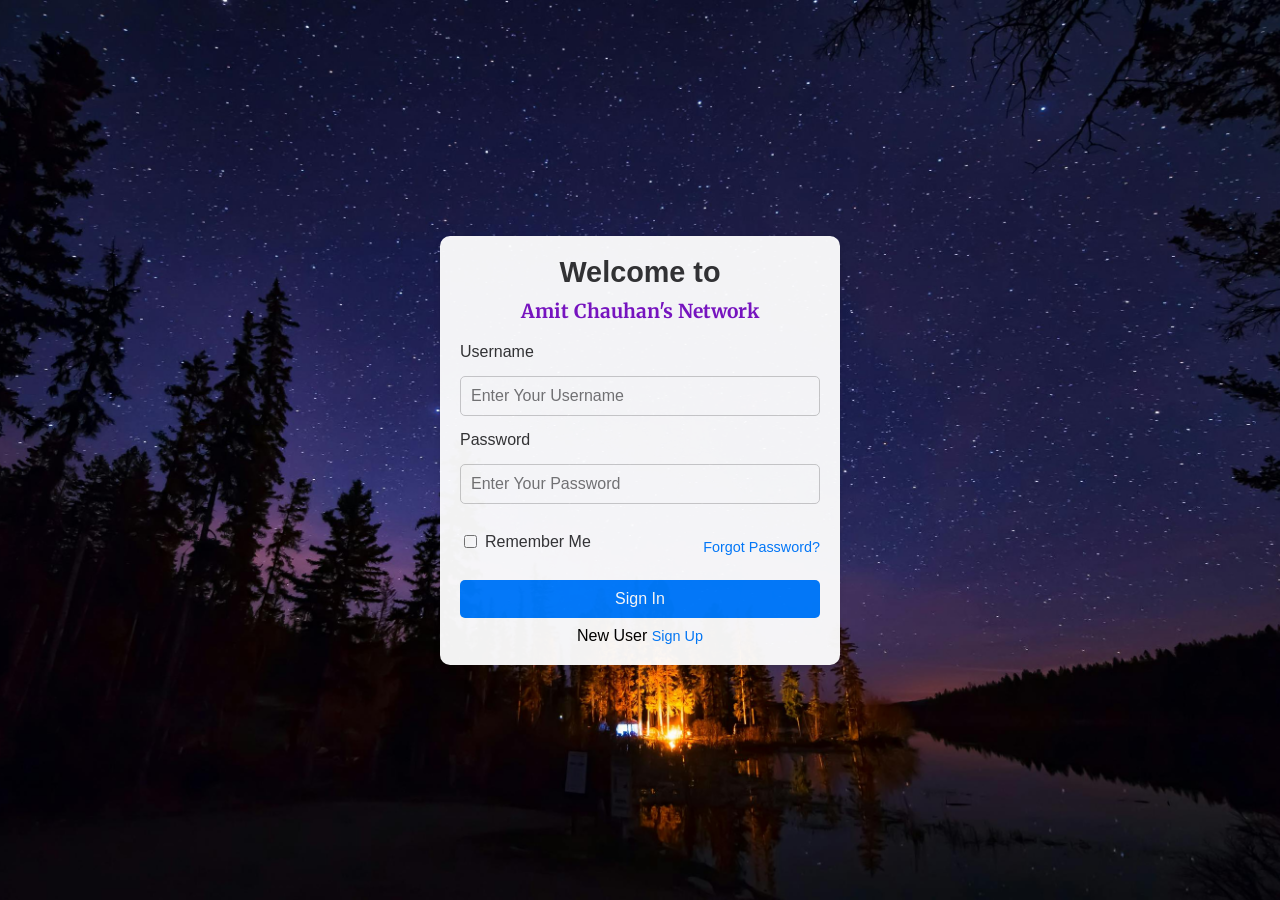
<file: index.html>
<!DOCTYPE html>
<html lang="en">

<head>
    <meta charset="UTF-8">
    <meta name="viewport" content="width=device-width, initial-scale=1.0">
    <link rel="stylesheet" href="style.css">
    <link rel="shortcut icon" href="favicon.ico.png" type="image/x-icon">
    <link rel="preconnect" href="https://fonts.googleapis.com">
<link rel="preconnect" href="https://fonts.gstatic.com" crossorigin>
<link href="https://fonts.googleapis.com/css2?family=Cinzel+Decorative:wght@400;700;900&family=Merriweather:ital,opsz,wght@0,18..144,300..900;1,18..144,300..900&display=swap" rel="stylesheet">
    <title>Sign In</title>
</head>

<body>
    <div class="heading">
        <h2>Welcome to</h2>
        <h3>Amit Chauhan's Network</h3>

        <div class="input-field">
            <div class="input">
                <label for="username">Username</label>
                <input type="text" id="username" placeholder="Enter Your Username" required>

                <label for="password">Password</label>
                <input type="password" id="password" placeholder="Enter Your Password" required>

                <div class="remember-forgot">
                    <label>
                        <input type="checkbox" id="remember-me"> Remember Me
                    </label>
                    <a href="forgot-password.html" id="forgot-password">Forgot Password?</a>
                </div>

                <button type="submit">Sign In</button>
            </div>

            <label for="signup">New User</label>
            <a id="signup" href="signup.html">Sign Up</a>
        </div>
    </div>

    <script src="script.js"></script>
</body>

</html>
</file>
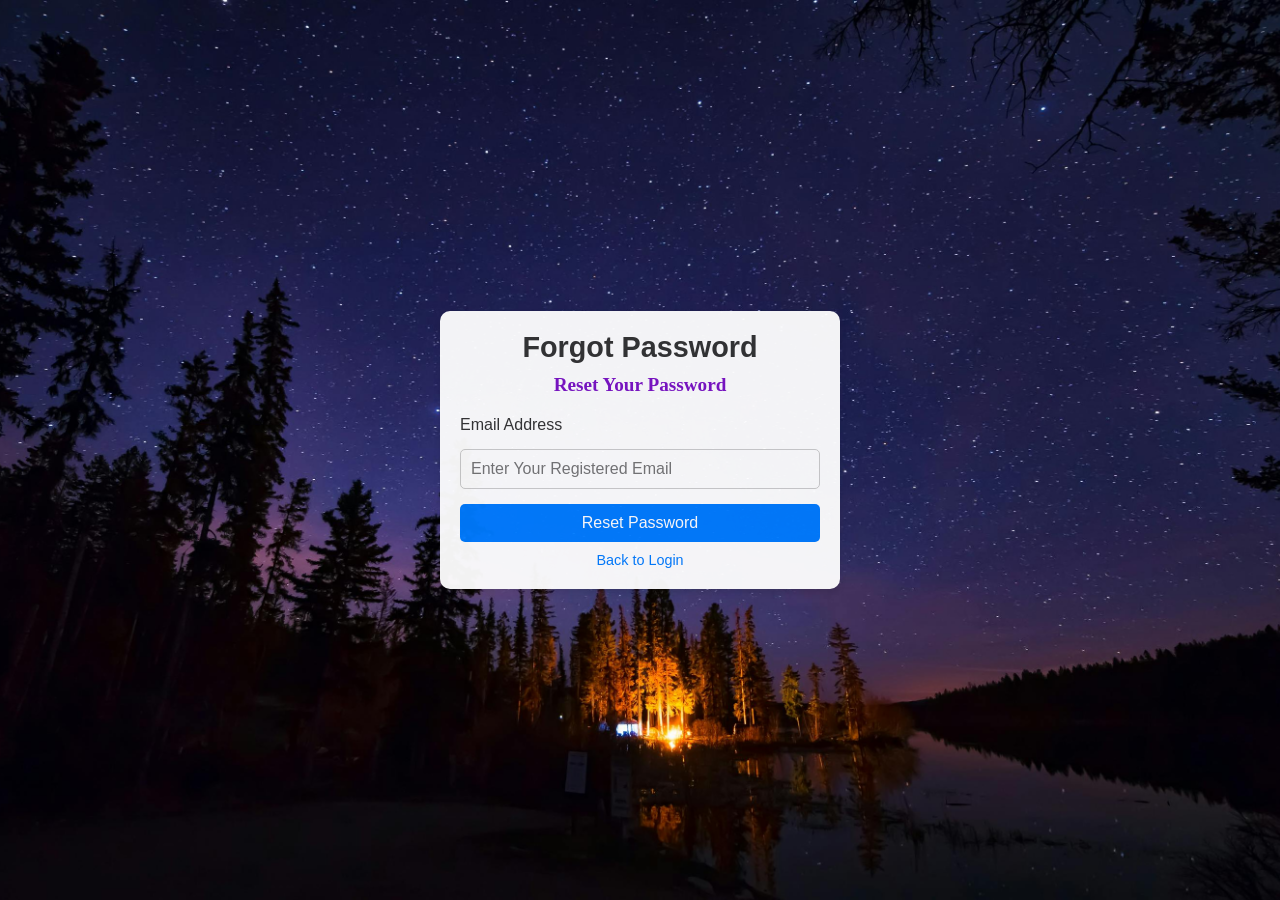
<file: forgot-password.html>
<!DOCTYPE html>
<html lang="en">

<head>
    <meta charset="UTF-8">
    <meta name="viewport" content="width=device-width, initial-scale=1.0">
    <link rel="stylesheet" href="style.css">
    <link rel="shortcut icon" href="favicon.ico.png" type="image/x-icon">
    <title>Forgot Password</title>
</head>

<body>
    <div class="heading">
        <h2>Forgot Password</h2>
        <h3>Reset Your Password</h3>

        <div class="input-field">
            <div class="input">
                <label for="email">Email Address</label>
                <input type="email" id="email" placeholder="Enter Your Registered Email" required>

                <button type="submit" id="reset-password">Reset Password</button>
            </div>

            <a href="index.html" id="back-to-login">Back to Login</a>
        </div>
    </div>

    <script>
        document.getElementById('reset-password').addEventListener('click', (event) => {
            event.preventDefault();
            const email = document.getElementById('email').value;

            if (email) {
                alert(`A password reset link has been sent to ${email}`);
            } else {
                alert('Please enter your registered email address.');
            }
        });
    </script>
</body>

</html>
</file>
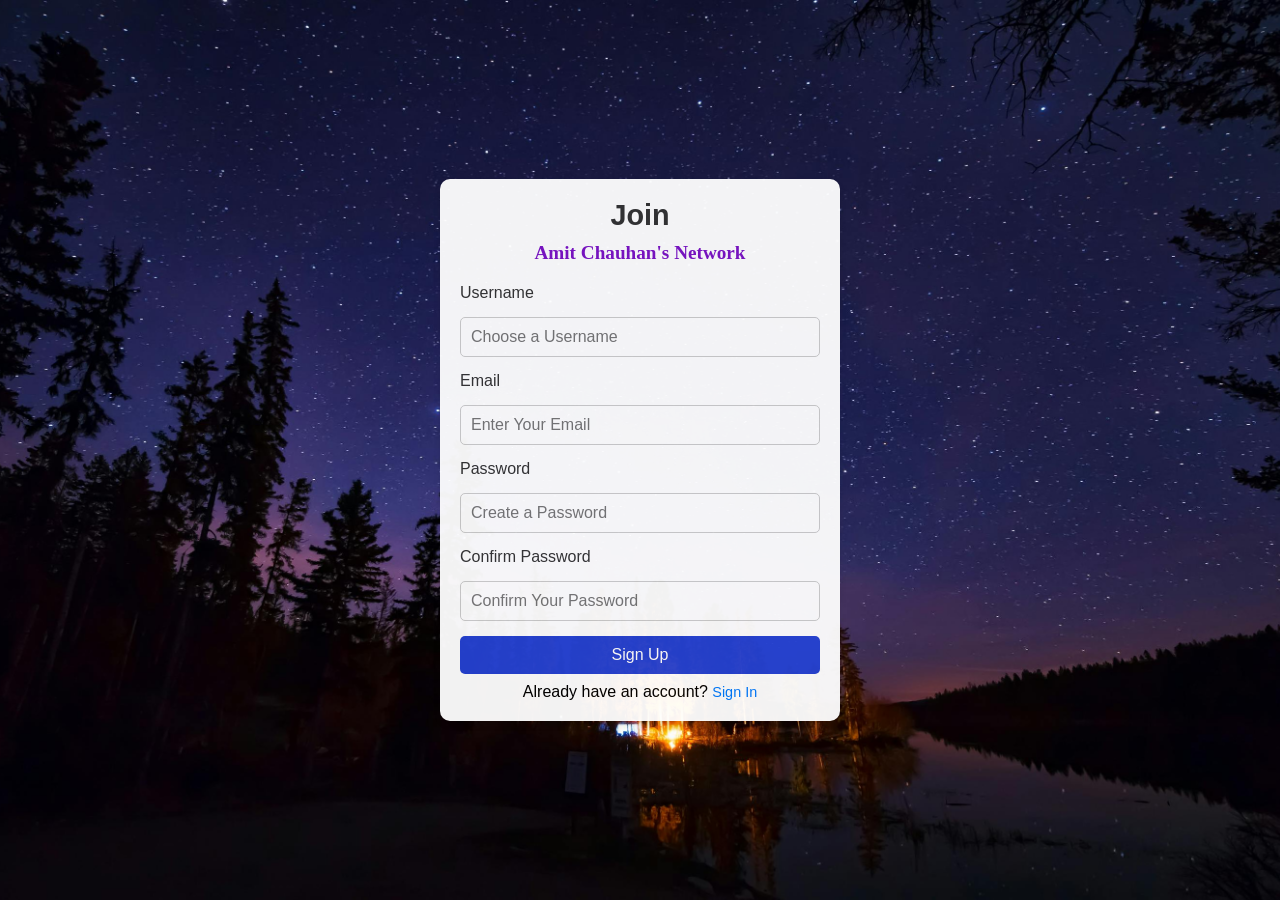
<file: signup.html>
<!DOCTYPE html>
<html lang="en">

<head>
    <meta charset="UTF-8">
    <meta name="viewport" content="width=device-width, initial-scale=1.0">
    <link rel="stylesheet" href="style1.css">
    <link rel="shortcut icon" href="favicon.ico.png" type="image/x-icon">
    <title>Sign Up</title>
</head>

<body>
    <div class="heading">
        <h2>Join</h2>
        <h3>Amit Chauhan's Network</h3>

        <div class="input-field">
            <div class="input">
                <label for="username">Username</label>
                <input type="text" id="username" placeholder="Choose a Username" required>

                <label for="email">Email</label>
                <input type="email" id="email" placeholder="Enter Your Email" required>

                <label for="password">Password</label>
                <input type="password" id="password" placeholder="Create a Password" required>

                <label for="confirm-password">Confirm Password</label>
                <input type="password" id="confirm-password" placeholder="Confirm Your Password" required>

                <button type="submit">Sign Up</button>
            </div>

            <label for="signin">Already have an account?</label>
            <a id="signin" href="index.html">Sign In</a>
        </div>
    </div>

    <script src="script.js"></script>
</body>

</html>
</file>
<file: style.css>
body {
    font-family: Arial, sans-serif;
    margin: 0;
    padding: 0;
    background-color: #f3f4f6;
    display: flex;
    justify-content: center;
    align-items: center;
    min-height: 100vh;
    width: 100%;
    animation: fadeIn 1s ease-in-out;
    background-image: url(bg.jpg);
    background-size: cover;
    background-position: center;
    opacity: 0.95;
    overflow: hidden;
}

@keyframes fadeIn {
    from {
        opacity: 0;
    }
    to {
        opacity: 1;
    }
}

.heading {
    text-align: center;
    background-color: #ffffff;
    padding: 20px;
    border-radius: 10px;
    box-shadow: 0 4px 6px rgba(0, 0, 0, 0.1);
    width: 90%;
    max-width: 400px;
    animation: slideDown 0.8s ease-in-out;
    box-sizing: border-box;
}

@keyframes slideDown {
    from {
        transform: translateY(-50px);
        opacity: 0;
    }
    to {
        transform: translateY(0);
        opacity: 1;
    }
}

.heading h2 {
    margin: 0;
    font-size: 1.8rem;
    color: #333333;
    animation: textFadeIn 1.2s ease-in-out;
}

.heading h3 {
    font-family: "Merriweather", serif;
    margin: 10px 0;
    font-size: 1.2rem;
    color: #7b13c5;
    animation: textFadeIn 1.4s ease-in-out;
}

@keyframes textFadeIn {
    from {
        opacity: 0;
    }
    to {
        opacity: 1;
    }
}

.input-field {
    margin-top: 20px;
    animation: fadeIn 1.5s ease-in-out;
}

.input {
    display: flex;
    flex-direction: column;
    gap: 15px;
}

.input label {
    font-size: 1rem;
    color: #333333;
    text-align: left;
    animation: fadeIn 1.6s ease-in-out;
}

.input input {
    padding: 10px;
    font-size: 1rem;
    border: 1px solid #cccccc;
    border-radius: 5px;
    outline: none;
    transition: border-color 0.3s, box-shadow 0.3s;
    animation: fadeIn 1.7s ease-in-out;
}

.input input:focus {
    border-color: #007bff;
    box-shadow: 0 0 5px rgba(0, 123, 255, 0.5);
}

.input input:hover {
    border-color: #0056b3;
    transition: border-color 0.3s;
}

.remember-forgot {
    display: flex;
    justify-content: space-between;
    align-items: center;
    margin: 10px 0;
    font-size: 0.9rem;
}

.remember-forgot label {
    display: flex;
    align-items: center;
    gap: 5px;
    color: #333;
}

.remember-forgot a {
    color: #007bff;
    text-decoration: none;
    transition: color 0.3s;
}

.remember-forgot a:hover {
    color: #0056b3;
}

a {
    display: inline-block;
    margin-top: 10px;
    font-size: 0.9rem;
    color: #007bff;
    text-decoration: none;
    transition: color 0.3s;
    animation: fadeIn 1.8s ease-in-out;
}

a:hover {
    color: #0056b3;
}

button {
    background-color: #007bff;
    color: #ffffff;
    border: none;
    padding: 10px 15px;
    font-size: 1rem;
    border-radius: 5px;
    cursor: pointer;
    transition: background-color 0.3s, transform 0.2s;
    animation: fadeIn 1.9s ease-in-out;
}

button:hover {
    background-color: #0056b3;
    transform: scale(1.05);
}

button:active {
    background-color: #003f7f;
    transform: scale(0.95);
}


@media (max-width: 768px) {
    .heading {
        padding: 15px;
        width: 95%;
    }

    .heading h2 {
        font-size: 1.5rem;
    }

    .heading h3 {
        font-size: 1rem;
    }

    .input input {
        font-size: 0.9rem;
        padding: 8px;
    }

    button {
        font-size: 0.9rem;
        padding: 8px 12px;
    }
}

@media (max-width: 480px) {
    body {
        padding: 0;
        min-height: 100vh;
        width: 100%;
    }

    .heading {
        width: 95%;
        padding: 15px;
    }

    .heading h2 {
        font-size: 1.4rem;
    }

    .heading h3 {
        font-size: 1rem;
    }

    .input input {
        font-size: 0.9rem;
        padding: 8px;
    }

    button {
        font-size: 0.9rem;
        padding: 8px 12px;
    }
}
</file>
<file: style1.css>
body {
    font-family: Arial, sans-serif;
    margin: 0;
    padding: 0;
    background-color: #f3f4f6;
    display: flex;
    justify-content: center;
    align-items: center;
    min-height: 100vh;
    width: 100%;
    animation: fadeIn 1s ease-in-out;
    background-image: url(bg.jpg);
    background-size: cover;
    background-position: center;
    opacity: 0.95;
    overflow: hidden;
}

@keyframes fadeIn {
    from {
        opacity: 0;
    }
    to {
        opacity: 1;
    }
}

.heading {
    text-align: center;
    background-color: #ffffff;
    padding: 20px;
    border-radius: 10px;
    box-shadow: 0 4px 6px rgba(0, 0, 0, 0.1);
    width: 90%;
    max-width: 400px;
    animation: slideDown 0.8s ease-in-out;
    box-sizing: border-box;
}

@keyframes slideDown {
    from {
        transform: translateY(-50px);
        opacity: 0;
    }
    to {
        transform: translateY(0);
        opacity: 1;
    }
}

.heading h2 {
    margin: 0;
    font-size: 1.8rem;
    color: #333333;
    animation: textFadeIn 1.2s ease-in-out;
}

.heading h3 {
    font-family: "Merriweather", serif;
    margin: 10px 0;
    font-size: 1.2rem;
    color: #7b13c5;
    animation: textFadeIn 1.4s ease-in-out;
}

@keyframes textFadeIn {
    from {
        opacity: 0;
    }
    to {
        opacity: 1;
    }
}

.input-field {
    margin-top: 20px;
    animation: fadeIn 1.5s ease-in-out;
}

.input {
    display: flex;
    flex-direction: column;
    gap: 15px;
}

.input label {
    font-size: 1rem;
    color: #333333;
    text-align: left;
    animation: fadeIn 1.6s ease-in-out;
}

.input input {
    padding: 10px;
    font-size: 1rem;
    border: 1px solid #cccccc;
    border-radius: 5px;
    outline: none;
    transition: border-color 0.3s, box-shadow 0.3s;
    animation: fadeIn 1.7s ease-in-out;
}

.input input:focus {
    border-color: #007bff;
    box-shadow: 0 0 5px rgba(0, 123, 255, 0.5);
}

button {
    background-color: #2542d2;
    color: #ffffff;
    border: none;
    padding: 10px 15px;
    font-size: 1rem;
    border-radius: 5px;
    cursor: pointer;
    transition: background-color 0.3s, transform 0.2s;
    animation: fadeIn 1.9s ease-in-out;
}

button:hover {
    background-color: #23046c;
    transform: scale(1.05);
}

button:active {
    background-color: #1e7e34;
    transform: scale(0.95);
}

a {
    display: inline-block;
    margin-top: 10px;
    font-size: 0.9rem;
    color: #007bff;
    text-decoration: none;
    transition: color 0.3s;
    animation: fadeIn 1.8s ease-in-out;
}

a:hover {
    color: #0056b3;
}


@media (max-width: 768px) {
    body {
        padding: 0;
        min-height: 100vh;
        width: 100%;
    }

    .heading {
        width: 95%;
        padding: 15px;
    }

    .heading h2 {
        font-size: 1.5rem;
    }

    .heading h3 {
        font-size: 1rem;
    }

    .input input {
        font-size: 0.9rem;
        padding: 8px;
    }

    button {
        font-size: 0.9rem;
        padding: 8px 12px;
    }
}

@media (max-width: 480px) {
    body {
        padding: 0;
        min-height: 100vh;
        width: 100%;
    }

    .heading {
        width: 95%;
        padding: 15px;
    }

    .heading h2 {
        font-size: 1.4rem;
    }

    .heading h3 {
        font-size: 1rem;
    }

    .input input {
        font-size: 0.9rem;
        padding: 8px;
    }

    button {
        font-size: 0.9rem;
        padding: 8px 12px;
    }
}
</file>
